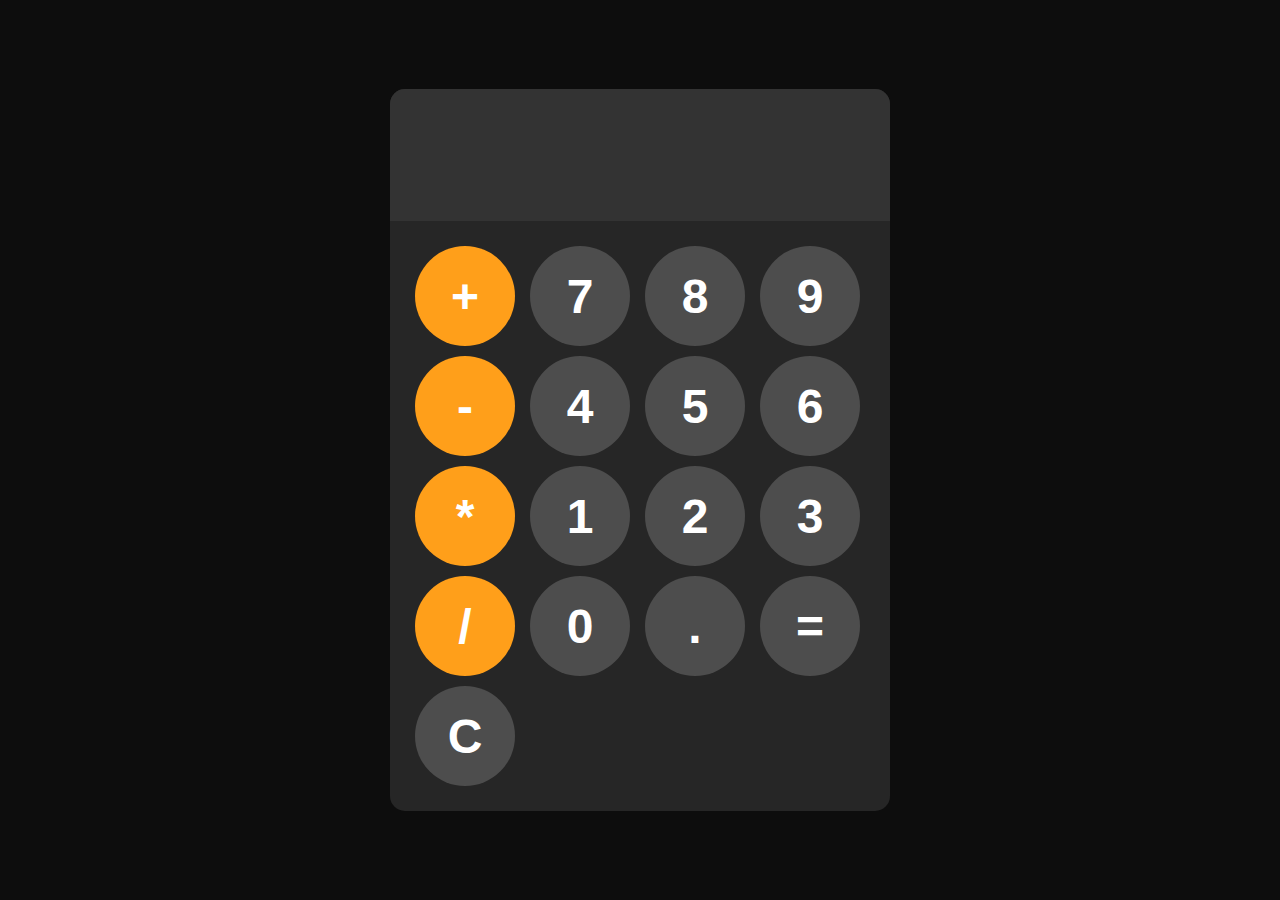
<file: Calculator/index.html>
<!DOCTYPE html>
<html lang="en">
<head>
    <meta charset="UTF-8">
    <meta name="viewport" content="width=device-width, initial-scale=1.0">
    <title>Document</title>
    <link rel = "stylesheet" href = "styles.css"></link>
</head>
<body>
    
    <div id = "calculator">
        <input id = "display" readonly>
        <div id = "keys">
            <button onclick = "appendToDisplay('+')" class = "operator-btn">+</button>
            <button onclick = "appendToDisplay('7')">7</button>
            <button onclick = "appendToDisplay('8')">8</button>
            <button onclick = "appendToDisplay('9')">9</button>
            <button onclick = "appendToDisplay('-')" class = "operator-btn">-</button>
            <button onclick = "appendToDisplay('4')">4</button>
            <button onclick = "appendToDisplay('5')">5</button>
            <button onclick = "appendToDisplay('6')">6</button>
            <button onclick = "appendToDisplay('*')" class = "operator-btn">*</button>
            <button onclick = "appendToDisplay('1')">1</button>
            <button onclick = "appendToDisplay('2')">2</button>
            <button onclick = "appendToDisplay('3')">3</button>
            <button onclick = "appendToDisplay('/')" class = "operator-btn">/</button>
            <button onclick = "appendToDisplay('0')">0</button>
            <button onclick = "appendToDisplay('.')">.</button>
            <button onClick = "calculate()">=</button>
            <button onclick = "clearDisplay()">C</button>
        </div>
    </div>

    <script src = "index.js"></script>
</body>
</html>
</file>
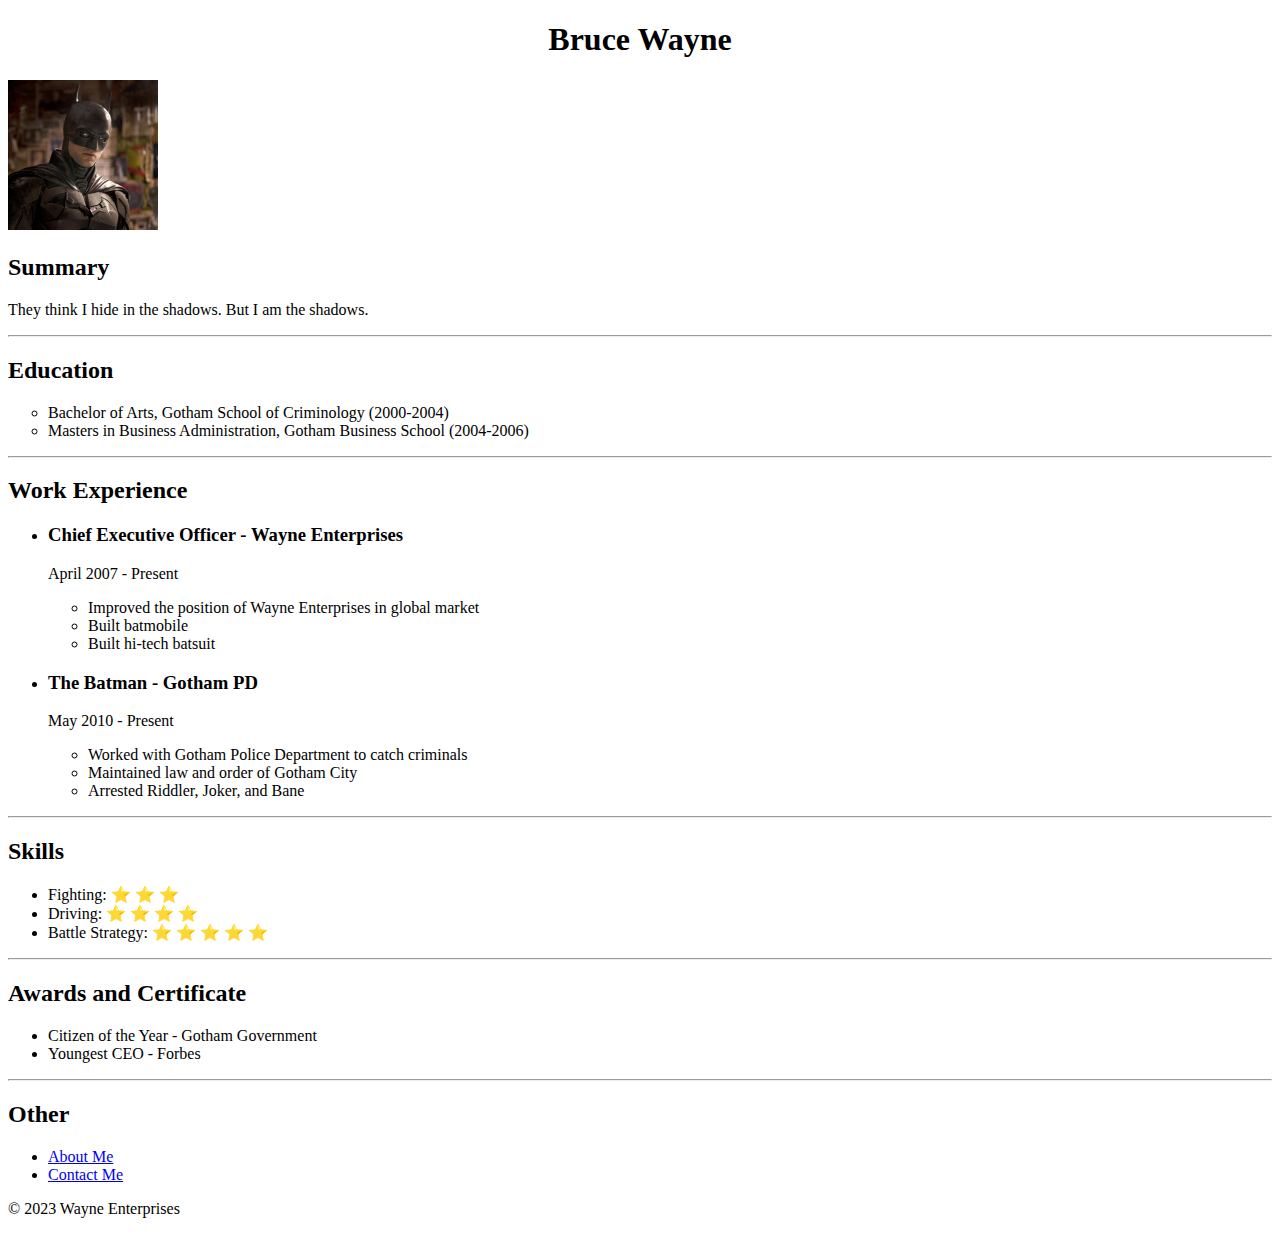
<file: capstone-project-1/index.html>
<!DOCTYPE html>
<html lang="en">
<head>
    <meta charset="UTF-8">
    <meta name="viewport" content="width=device-width, initial-scale=1.0">
    <title>My Resume</title>
</head>
<body>
    <h1 align="center">Bruce Wayne</h1>
    <img src="./batman.jpeg" height="150" width="150"  alt="batman">
    <h2>Summary</h2>
    <p>They think I hide in the shadows. But I am the shadows.</p>
    <hr>
    <h2>Education</h2>
    <ul type="circle">
        <li>Bachelor of Arts, Gotham School of Criminology (2000-2004)</li>
        <li>Masters in Business Administration, Gotham Business School (2004-2006)</li>
    </ul>
    <hr>
    <h2>Work Experience</h2>
    <ul type="disc">
        <li><h3>Chief Executive Officer - Wayne Enterprises</h3></li>
        <p>April 2007 - Present</p>
            <ul type="circle">
                <li>Improved the position of Wayne Enterprises in global market</li>
                <li>Built batmobile</li>
                <li>Built hi-tech batsuit</li>
            </ul>
        <li><h3>The Batman - Gotham PD</h3></li>
        <p>May 2010 - Present</p>
            <ul type="circle">
                <li>Worked with Gotham Police Department to catch criminals</li>
                <li>Maintained law and order of Gotham City</li>
                <li>Arrested Riddler, Joker, and Bane</li>
            </ul>
    </ul>
    <hr>
    <h2>Skills</h2>
    <ul>
        <li>Fighting: &#x2B50; &#x2B50; &#x2B50; </li>
        <li>Driving: &#x2B50; &#x2B50; &#x2B50; &#x2B50;</li>
        <li>Battle Strategy: &#x2B50; &#x2B50; &#x2B50; &#x2B50; &#x2B50;</li>
    </ul>
    <hr>
    <h2>Awards and Certificate</h2>
    <ul>
        <li>Citizen of the Year - Gotham Government</li>
        <li>Youngest CEO - Forbes</li>
    </ul>
    <hr>
    <h2>Other</h2>
    <ul>
        <li><a href="https://en.wikipedia.org/wiki/Batman">About Me</a></li>
        <li><a href="https://en.wikipedia.org/wiki/Joker_(character)">Contact Me</a></li>
    </ul>
    <footer>
        <p>© 2023 Wayne Enterprises</p>
    </footer>
</body>
</html>
</file>
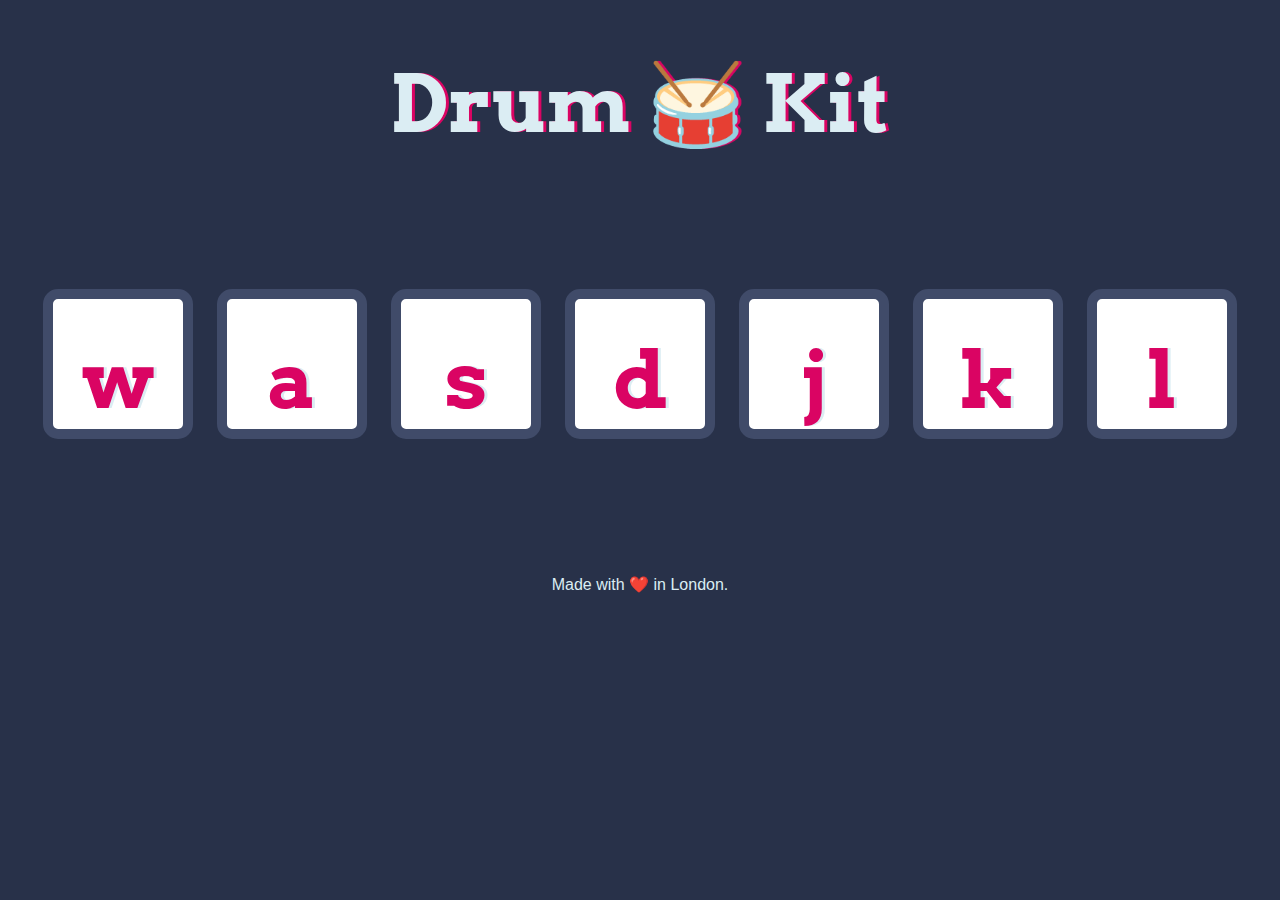
<file: Drum Kit/index.html>
<!DOCTYPE html>
<html lang="en" dir="ltr">

<head>
  <meta charset="utf-8">
  <title>Drum Kit</title>
  <link rel="stylesheet" href="styles.css">
  <link href="https://fonts.googleapis.com/css?family=Arvo" rel="stylesheet">
</head>

<body>

  <h1 id="title">Drum 🥁 Kit</h1>
  <div class="set">
    <button class="w drum">w</button>
    <button class="a drum">a</button>
    <button class="s drum">s</button>
    <button class="d drum">d</button>
    <button class="j drum">j</button>
    <button class="k drum">k</button>
    <button class="l drum">l</button>
  </div>


  <footer>
    Made with ❤️ in London.
  </footer>
</body>

</html>
</file>
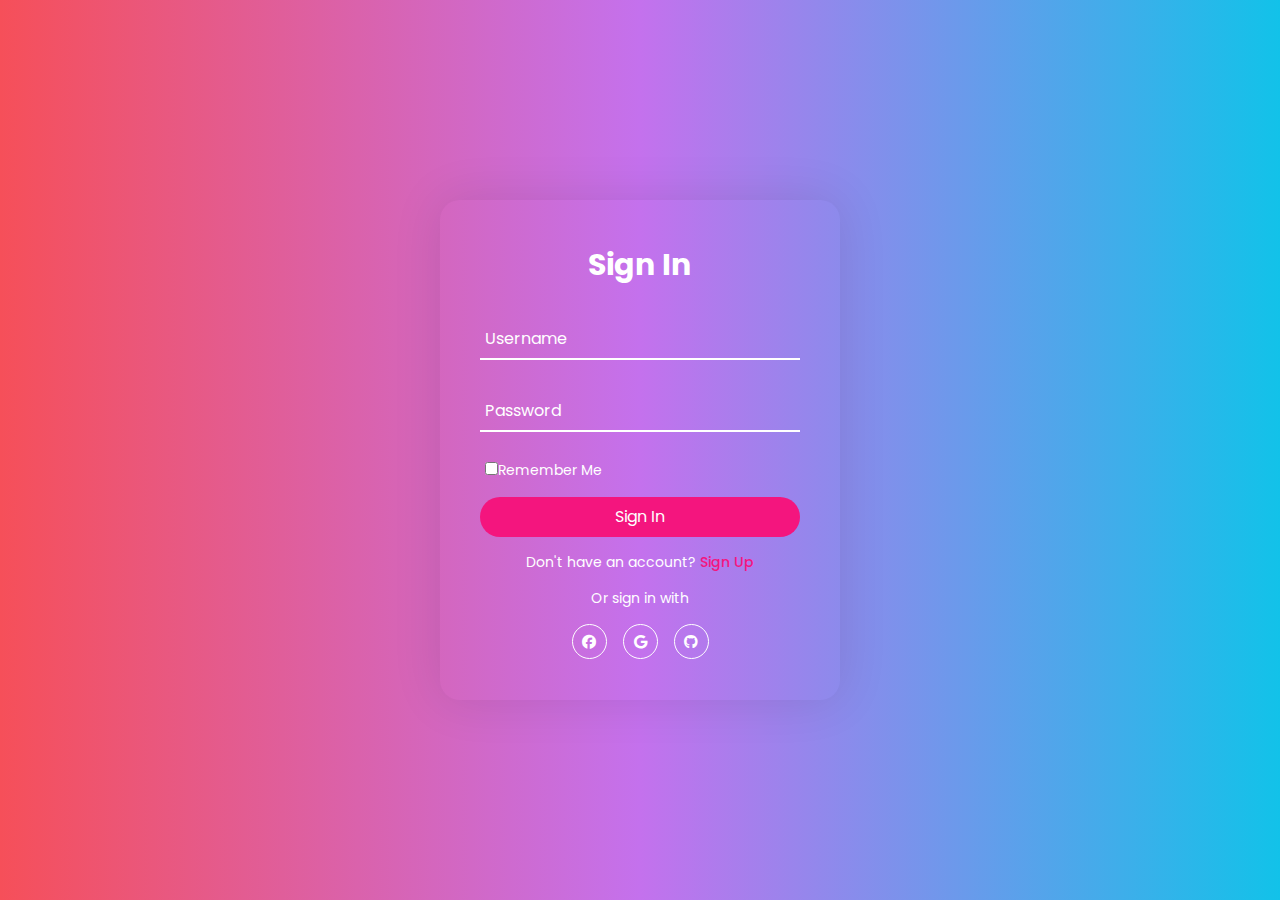
<file: Login Form/index.html>
<!DOCTYPE html>
<html lang="en">
<head>
    <meta charset="UTF-8">
    <meta name="viewport" content="width=device-width, initial-scale=1.0">
    <title>Login</title>
    <link rel="stylesheet" type="text/css" href="style.css">
    <link rel="stylesheet" href="https://cdnjs.cloudflare.com/ajax/libs/font-awesome/6.5.2/css/all.min.css"
</head>
<body>
    <div class="wrapper">
        <div class="form-wrapper sign-in">
            <form action="">
                <h2>Sign In</h2>
                <div class="input-group">
                    <input type="text" required>
                    <label for="">Username</label>
                </div>
                <div class="input-group">
                    <input type="password" required>
                    <label for="">Password</label>
                </div>
                <div class="remember">
                    <label><input type=checkbox>Remember Me</label>
                </div>
                <button type="submit">Sign In</button>
                <div class="signUp-link">
                    <p>
                        Don't have an account?
                         <a href="#" class="signUpBtn-link">
                            Sign Up
                         </a>
                    </p>
                </div>
                <div class="social-platform">
                    <p> Or sign in with</p>
                    <div class="social-icons">
                        <a href="#"><i class="fa-brands fa-facebook"></i></a>
                        <a href="#"><i class="fa-brands fa-google"></i></a>
                        <a href="#"><i class="fa-brands fa-github"></i></a>
                    </div>
                </div>
            </form>
        </div>

        <div class="form-wrapper sign-up">
            <form action="">
                <h2>Sign Up</h2>
                <div class="input-group">
                    <input type="text" required>
                    <label for="">Username</label>
                </div>
                <div class="input-group">
                    <input type="email" required>
                    <label for="">Email</label>
                </div>
                <div class="input-group">
                    <input type="password" required>
                    <label for="">Password</label>
                </div>
                <div class="remember">
                    <label><input type=checkbox> I agree to the terms and conditions</label>
                </div>
                <button type="submit">Sign Up</button>
                <div class="signUp-link">
                    <p>
                        Already have an account?
                         <a href="#" class="signInBtn-link">
                            Sign In
                         </a>
                    </p>
                </div>
            </form>
        </div>
    </div>

    <script src="script.js"></script>
</body>
</html>
</file>
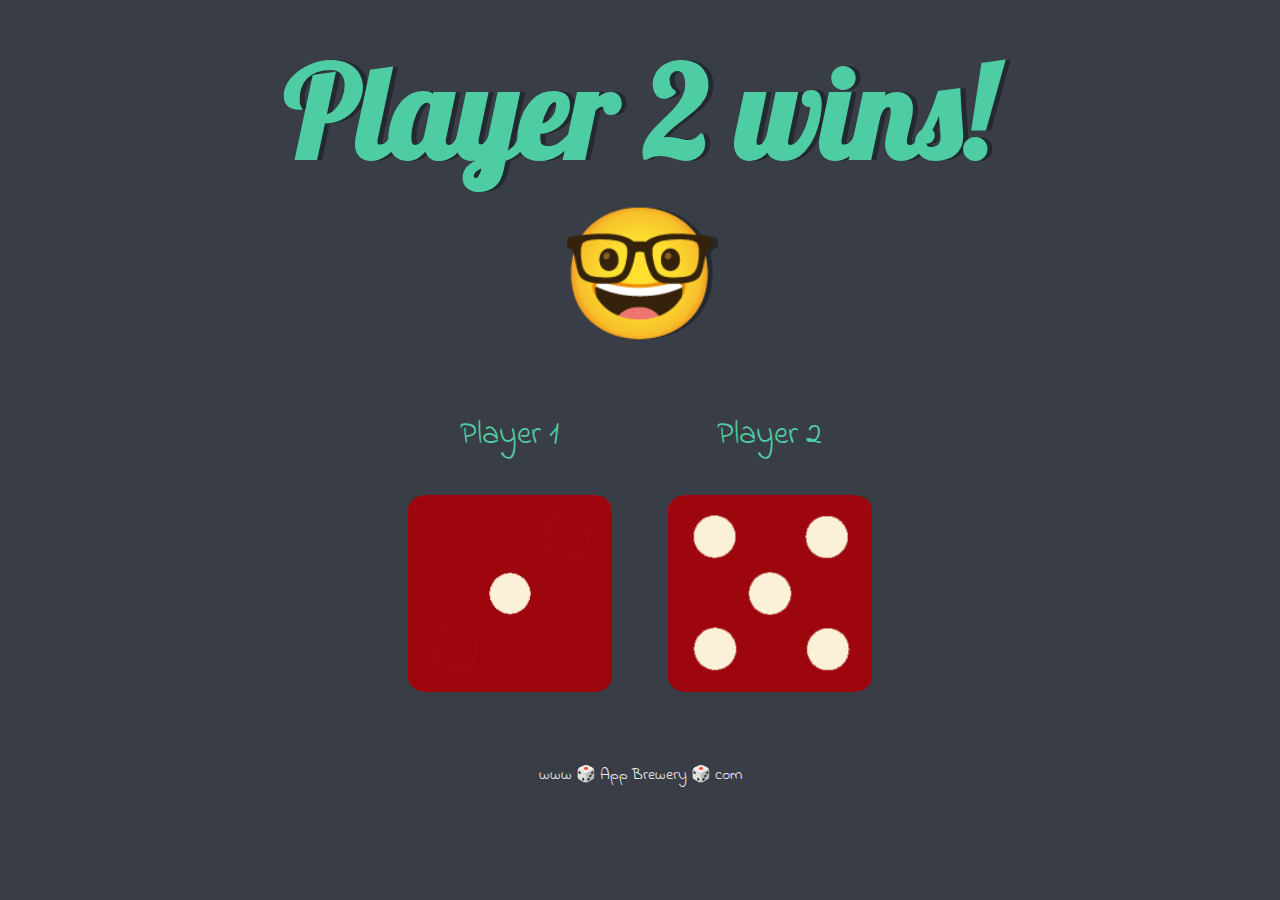
<file: Dice Challenge/dicee.html>
<!DOCTYPE html>
<html lang="en" dir="ltr">
  <head>
    <meta charset="utf-8" />
    <title>Dicee</title>
    <link rel="stylesheet" href="styles.css" />
    <link
      href="https://fonts.googleapis.com/css?family=Indie+Flower|Lobster"
      rel="stylesheet"
    />
  </head>
  <body>
    <div class="container">
      <h1>Refresh Me</h1>

      <div class="dice">
        <p>Player 1</p>
        <img class="img1" src="images/dice6.png" />
      </div>

      <div class="dice">
        <p>Player 2</p>
        <img class="img2" src="images/dice6.png" />
      </div>
    </div>

    <footer>www 🎲 App Brewery 🎲 com</footer>

    <script src = "index.js">

    </script>
  </body>
</html>
</file>
<file: Calculator/styles.css>
body{
    margin: 0;
    display: flex;
    justify-content: center;
    align-items: center;
    height: 100vh;
    background-color: hsl(0, 0%, 5%);
}


#calculator{
    font-family: Arial, sans-serif, font-size;
    background-color: hsl(0, 0%, 15%);
    border-radius: 15px;
    max-width: 500px;
    overflow: hidden;
}

#display{
    width: 100%;
    padding: 20px;
    font-size: 5rem;
    text-align: left;
    border: none;
    background-color: hsl(0, 0%, 20%);
    color: white;
}

#keys{
    display: grid;
 
    grid-template-columns: repeat(4, 1fr);  /*fr = fractional unit. 1fr means each button should take uniform space */
    gap: 10px;
    padding: 25px;

}

button{
    width: 100px;
    height: 100px;
    border-radius: 50px;
    border: none;
    background-color: hsl(0, 0%, 30%);
    color: white;
    font-size: 3rem;
    font-weight: bold;
    cursor: pointer;
}

button:hover{
    background-color: hsl(0, 0%, 40%);
}

button:active{
    background-color: hsl(0, 0%, 50%);
}

.operator-btn{
    background-color: hsl(35, 100%, 55%);
}

.operator-btn:hover{
    background-color: hsl(35, 100%, 65%);
}

.operator-btn:active{
    background-color: hsl(35, 100%, 75%);
}
</file>
<file: Drum Kit/styles.css>
body {
  text-align: center;
  background-color: #283149;
}

h1 {
  font-size: 5rem;
  color: #DBEDF3;
  font-family: "Arvo", cursive;
  text-shadow: 3px 0 #DA0463;

}

footer {
  color: #DBEDF3;
  font-family: sans-serif;
}

.w {

}

.a {

}

.s {

}

.d {

}

.j {

}

.k {

}

.l {

}

.set {
  margin: 10% auto;
}

.game-over {
  background-color: red;
  opacity: 0.8;
}

.pressed {
  box-shadow: 0 3px 4px 0 #DBEDF3;
  opacity: 0.5;
}

.red {
  color: red;
}

.drum {
  outline: none;
  border: 10px solid #404B69;
  font-size: 5rem;
  font-family: 'Arvo', cursive;
  line-height: 2;
  font-weight: 900;
  color: #DA0463;
  text-shadow: 3px 0 #DBEDF3;
  border-radius: 15px;
  display: inline-block;
  width: 150px;
  height: 150px;
  text-align: center;
  margin: 10px;
  background-color: white;
}
</file>
<file: Login Form/style.css>
@import url('https://fonts.googleapis.com/css2?family=Poppins:ital,wght@0,100;0,200;0,300;0,400;0,500;0,600;0,700;0,800;0,900;1,100;1,200;1,300;1,400;1,500;1,600;1,700;1,800;1,900&display=swap');

* {
    margin: 0;
    padding: 0;
    box-sizing: border-box;
    font-family: 'Poppins', sans-serif;
}

body{
    display: flex;
    justify-content: center;
    align-items: center;
    min-height: 100vh;
    background: linear-gradient(to right, #f64f59, #c471ed, #12c2e9);
}

.wrapper {
    position: relative;
    width: 400px;
    height: 500px;
    border-radius: 20px;
    box-shadow: 0 0 50px rgba(0, 0, 0, .1);
    padding: 40px;
}

.form-wrapper {
    display: flex;
    align-items: center;
    width: 100%;
    height: 100%;
    transition: 1s ease-in-out;
}

.wrapper.active .form-wrapper.sign-in {
    transform: scale(0) translate(-300px, 500px);
}

.wrapper .form-wrapper.sign-up {
    position: absolute;
    top: 0;
    transform: scale(0) translate(200px, -500px);
}

.wrapper.active .form-wrapper.sign-up {
    transform: scale(1) translate(0,0);
}

h2 {
    font-size: 30px;
    color: #fff;
    text-align: center;
}

.input-group {
    position: relative;
    margin: 30px 0;
    border-bottom: 2px solid #fff;
}

.input-group label {
    position: absolute;
    top: 50%;
    left: 5px;
    transform: translateY(-50%);
    font-size: 16px;
    color: #fff;
    pointer-events: none;
    transition: .5s;
}

.input-group input {
    width: 320px;
    height: 40px;
    font-size: 16px;
    color: #fff;
    padding: 0 5px;
    background: transparent;
    border: none;
    outline: none;
}

.input-group input:focus~label,
.input-group input:valid~label {
    top: -5px;
}

.remember {
    margin: -5px 0 15px 5px;
}

.remember label {
    color: #fff;
    font-size: 14px;
}

.remember label input {
    accent-color: #f4157e;
}

button {
    position: relative;
    width: 100%;
    height: 40px;
    background: #f4157e;
    font-size: 16px;
    color: #fff;
    cursor: pointer;
    border-radius: 30px;
    border: none;
    outline: none;
}

.signUp-link{
    font-size: 14px;
    text-align: center;
    margin: 15px 0;
}

.signUp-link p {
    color: #fff;
}

.signUp-link p a {
    color: #f4157e;
    text-decoration: none;
    font-weight: 500;
}

.signUp-link p a:hover {
    text-decoration: underline;
}

.social-platform {
    font-size: 14px;
    color: #fff;
    text-align: center;
}

.social-icons a {
    display: inline-block;
    width: 35px;
    height: 35px;
    background: transparent;
    border: 1px solid #fff;
    border-radius: 50%;
    text-align: center;
    line-height: 35px;
    margin: 15px 6px 0;
}

.social-icons a:hover {
    background: #fff;
}

.social-icons a i {
    color: #fff;
    font-size: 14px;
    transition: .3s;
}

.social-icons a:hover i {
    color: rgba(0, 0, 0, .3);
}
</file>
<file: Dice Challenge/styles.css>
.container {
  width: 70%;
  margin: auto;
  text-align: center;
}

.dice {
  text-align: center;
  display: inline-block;

}

body {
  background-color: #393E46;
}

h1 {
  margin: 30px;
  font-family: 'Lobster', cursive;
  text-shadow: 5px 0 #232931;
  font-size: 8rem;
  color: #4ECCA3;
}

p {
  font-size: 2rem;
  color: #4ECCA3;
  font-family: 'Indie Flower', cursive;
}

img {
  width: 80%;
}

footer {
  margin-top: 5%;
  color: #EEEEEE;
  text-align: center;
  font-family: 'Indie Flower', cursive;

}
</file>
